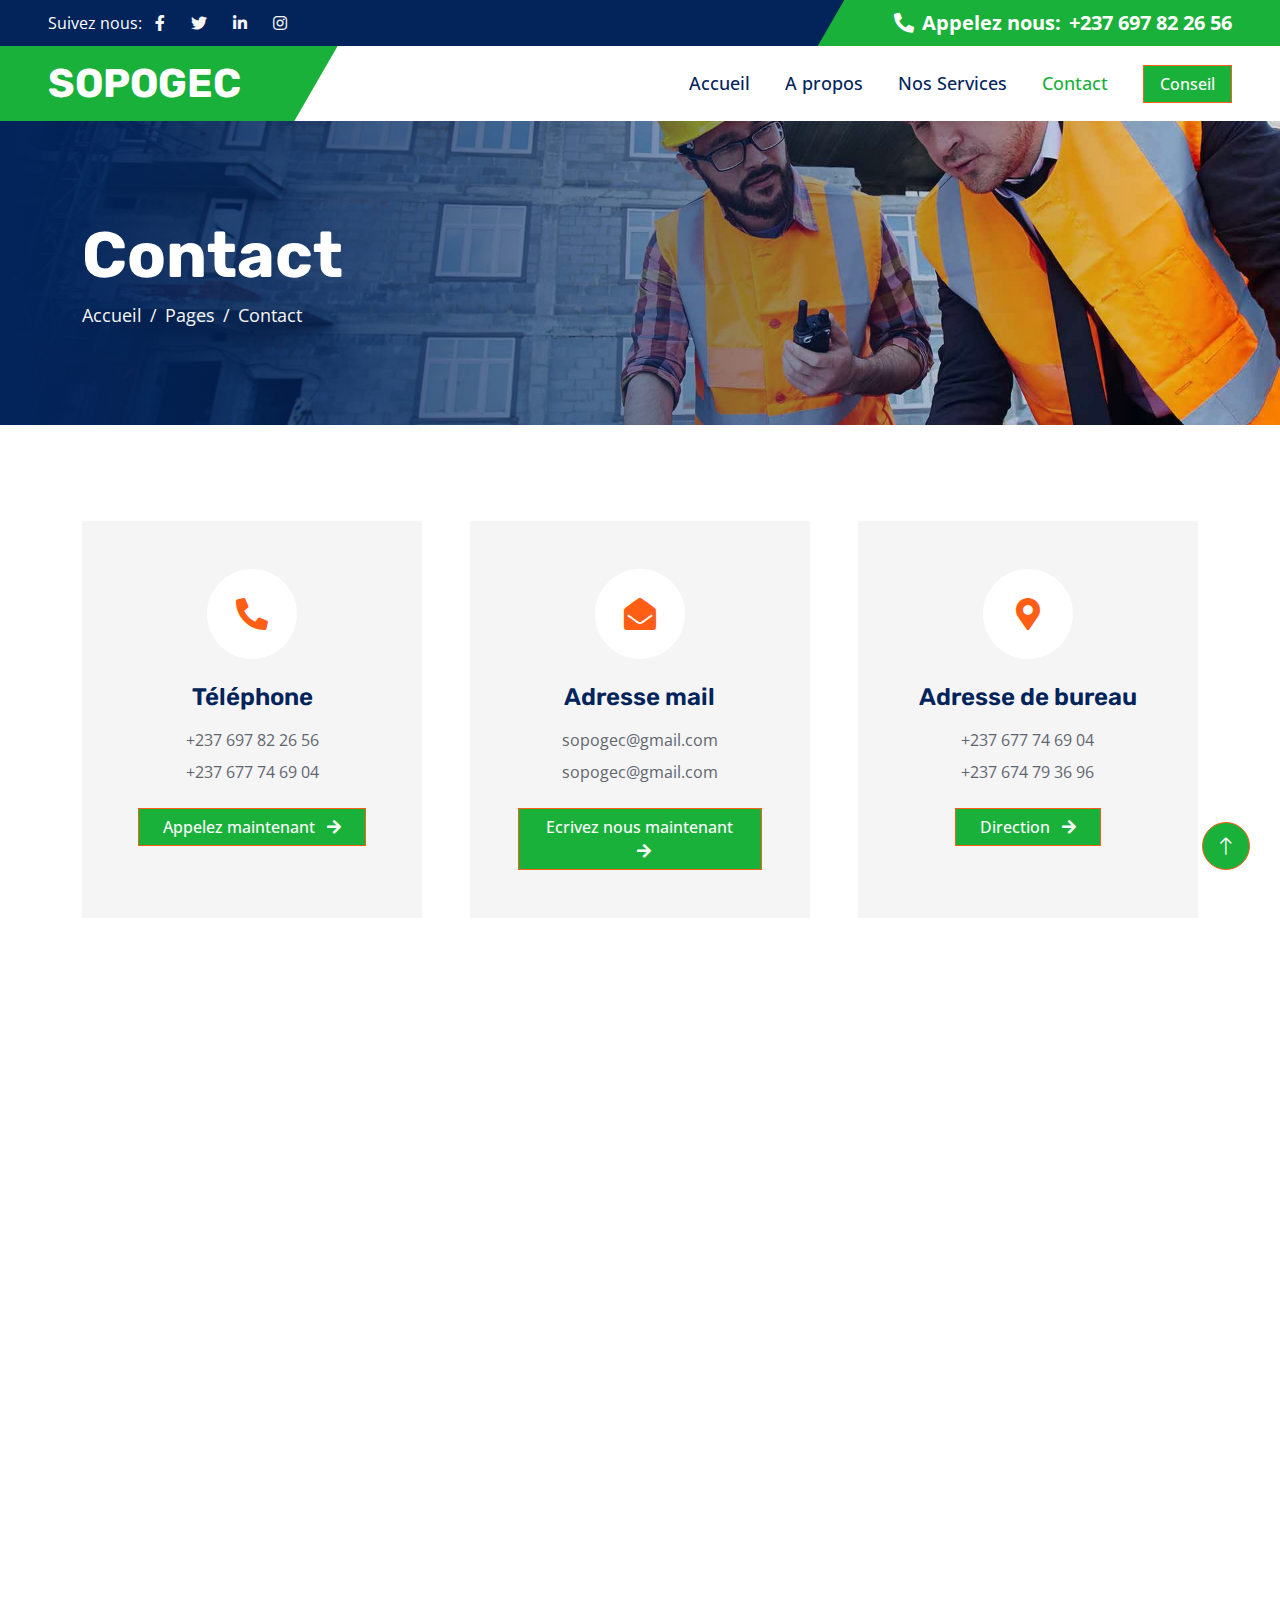
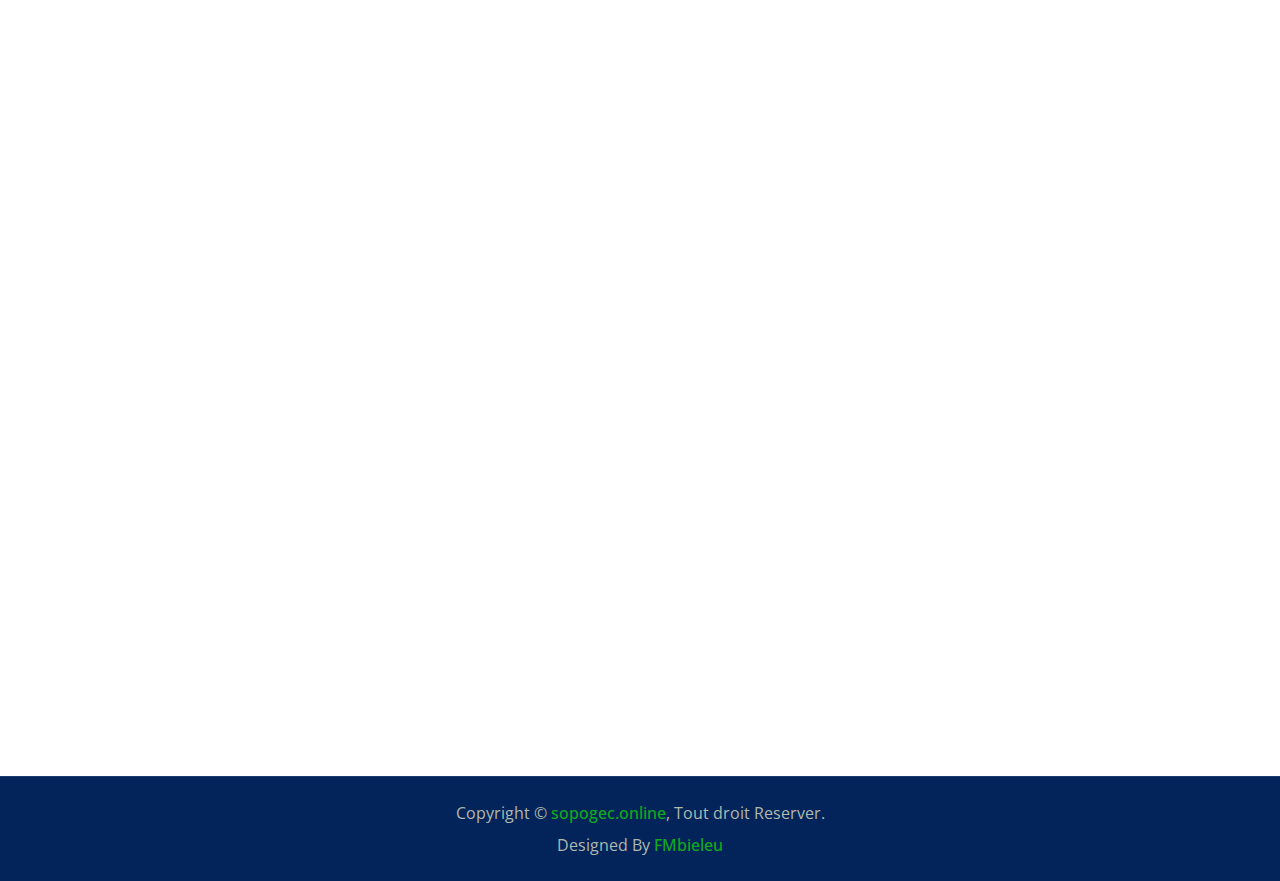
<file: contact.html>
<!DOCTYPE html>
<html lang="fr">

<head>
    <meta charset="utf-8">
    <title>SOPOGEC.Sarl - Batiments et station services</title>
    <meta content="width=device-width, initial-scale=1.0" name="viewport">
    <meta content="" name="keywords">
    <meta content="" name="description">

    <!-- Favicon -->
    <link href="img/favicon.ico" rel="icon">

    <!-- Google Web Fonts -->
    <link rel="preconnect" href="https://fonts.googleapis.com">
    <link rel="preconnect" href="https://fonts.gstatic.com" crossorigin>
    <link
        href="https://fonts.googleapis.com/css2?family=Open+Sans:wght@400;500;600&family=Rubik:wght@500;600;700&display=swap"
        rel="stylesheet">

    <!-- Icon Font Stylesheet -->
    <link href="https://cdnjs.cloudflare.com/ajax/libs/font-awesome/5.10.0/css/all.min.css" rel="stylesheet">
    <link href="https://cdn.jsdelivr.net/npm/bootstrap-icons@1.4.1/font/bootstrap-icons.css" rel="stylesheet">

    <!-- Libraries Stylesheet -->
    <link href="lib/animate/animate.min.css" rel="stylesheet">
    <link href="lib/owlcarousel/assets/owl.carousel.min.css" rel="stylesheet">

    <!-- Customized Bootstrap Stylesheet -->
    <link href="css/bootstrap.min.css" rel="stylesheet">

    <!-- Template Stylesheet -->
    <link href="css/style.css" rel="stylesheet">
</head>

<body>
    <!-- Spinner Start -->
    <div id="spinner"
        class="show bg-white position-fixed translate-middle w-100 vh-100 top-50 start-50 d-flex align-items-center justify-content-center">
        <div class="spinner-border text-primary" role="status" style="width: 3rem; height: 3rem;"></div>
    </div>
    <!-- Spinner End -->


    <!-- Topbar Start -->
    <div class="container-fluid bg-dark px-0">
        <div class="row g-0 d-none d-lg-flex">
            <div class="col-lg-6 ps-5 text-start">
                <div class="h-100 d-inline-flex align-items-center text-white">
                    <span>Suivez nous:</span>
                    <a class="btn btn-link text-light" href=""><i class="fab fa-facebook-f"></i></a>
                    <a class="btn btn-link text-light" href=""><i class="fab fa-twitter"></i></a>
                    <a class="btn btn-link text-light" href=""><i class="fab fa-linkedin-in"></i></a>
                    <a class="btn btn-link text-light" href=""><i class="fab fa-instagram"></i></a>
                </div>
            </div>
            <div class="col-lg-6 text-end">
                <div class="h-100 topbar-right d-inline-flex align-items-center text-white py-2 px-5">
                    <span class="fs-5 fw-bold me-2"><i class="fa fa-phone-alt me-2"></i>Appelez nous:</span>
                    <span class="fs-5 fw-bold">+237 697 82 26 56</span>
                </div>
            </div>
        </div>
    </div>
    <!-- Topbar End -->


    <!-- Navbar Start -->
    <nav class="navbar navbar-expand-lg bg-white navbar-light sticky-top py-0 pe-5">
        <a href="index.html" class="navbar-brand ps-5 me-0">
            <h1 class="text-white m-0">SOPOGEC</h1>
        </a>
        <button type="button" class="navbar-toggler me-0" data-bs-toggle="collapse" data-bs-target="#navbarCollapse">
            <span class="navbar-toggler-icon"></span>
        </button>
        <div class="collapse navbar-collapse" id="navbarCollapse">
            <div class="navbar-nav ms-auto p-4 p-lg-0">
                <a href="index.html" class="nav-item nav-link">Accueil</a>
                <a href="about.html" class="nav-item nav-link">A propos</a>
                <a href="service.html" class="nav-item nav-link">Nos Services</a>
                <!--<div class="nav-item dropdown">
                    <a href="#" class="nav-link dropdown-toggle" data-bs-toggle="dropdown">Pages</a>
                    <div class="dropdown-menu bg-light m-0">
                        <a href="project.html" class="dropdown-item">Projects</a>
                        <a href="feature.html" class="dropdown-item">Features</a>
                        <a href="team.html" class="dropdown-item">Our Team</a>
                        <a href="testimonial.html" class="dropdown-item">Testimonial</a>
                        <a href="404.html" class="dropdown-item">404 Page</a>
                    </div>
                </div>-->
                <a href="contact.html" class="nav-item nav-link active">Contact</a>
            </div>
            <a href="" class="btn btn-primary px-3 d-none d-lg-block">Conseil</a>
        </div>
    </nav>
    <!-- Navbar End -->


    <!-- Page Header Start -->
    <div class="container-fluid page-header py-5 mb-5 wow fadeIn" data-wow-delay="0.1s">
        <div class="container py-5">
            <h1 class="display-3 text-white animated slideInRight">Contact</h1>
            <nav aria-label="breadcrumb">
                <ol class="breadcrumb animated slideInRight mb-0">
                    <li class="breadcrumb-item"><a href="#">Accueil</a></li>
                    <li class="breadcrumb-item"><a href="#">Pages</a></li>
                    <li class="breadcrumb-item active" aria-current="page">Contact</li>
                </ol>
            </nav>
        </div>
    </div>
    <!-- Page Header End -->


    <!-- Contact Start -->
    <div class="container-xxl py-5">
        <div class="container">
            <div class="row g-5 justify-content-center mb-5">
                <div class="col-lg-4 col-md-6 wow fadeInUp" data-wow-delay="0.1s">
                    <div class="bg-light text-center h-100 p-5">
                        <div class="btn-square bg-white rounded-circle mx-auto mb-4" style="width: 90px; height: 90px;">
                            <i class="fa fa-phone-alt fa-2x text-primary"></i>
                        </div>
                        <h4 class="mb-3">Téléphone</h4>
                        <p class="mb-2">+237 697 82 26 56</p>
                        <p class="mb-4">+237 677 74 69 04</p>
                        <a class="btn btn-primary px-4" href="tel:+237697822656">Appelez maintenant <i
                                class="fa fa-arrow-right ms-2"></i></a>
                    </div>
                </div>
                <div class="col-lg-4 col-md-6 wow fadeInUp" data-wow-delay="0.3s">
                    <div class="bg-light text-center h-100 p-5">
                        <div class="btn-square bg-white rounded-circle mx-auto mb-4" style="width: 90px; height: 90px;">
                            <i class="fa fa-envelope-open fa-2x text-primary"></i>
                        </div>
                        <h4 class="mb-3">Adresse mail</h4>
                        <p class="mb-2">sopogec@gmail.com</p>
                        <p class="mb-4">sopogec@gmail.com</p>
                        <a class="btn btn-primary px-4" href="mailto:info@example.com">Ecrivez nous maintenant <i
                                class="fa fa-arrow-right ms-2"></i></a>
                    </div>
                </div>
                <div class="col-lg-4 col-md-6 wow fadeInUp" data-wow-delay="0.5s">
                    <div class="bg-light text-center h-100 p-5">
                        <div class="btn-square bg-white rounded-circle mx-auto mb-4" style="width: 90px; height: 90px;">
                            <i class="fa fa-map-marker-alt fa-2x text-primary"></i>
                        </div>
                        <h4 class="mb-3">Adresse de bureau</h4>
                        <p class="mb-2">+237 677 74 69 04</p>
                        <p class="mb-4">+237 674 79 36 96</p>
                        <a class="btn btn-primary px-4" href="https://goo.gl/maps/FsznshxgnULBGgkN9"
                            target="blank">Direction <i class="fa fa-arrow-right ms-2"></i></a>
                    </div>
                </div>
            </div>
            <div class="row mb-5">
                <div class="col-12 wow fadeInUp" data-wow-delay="0.1s">
                    <iframe class="w-100"
                        src="https://www.google.com/maps/embed?pb=!1m18!1m12!1m3!1d3001156.4288297426!2d-78.01371936852176!3d42.72876761954724!2m3!1f0!2f0!3f0!3m2!1i1024!2i768!4f13.1!3m3!1m2!1s0x4ccc4bf0f123a5a9%3A0xddcfc6c1de189567!2sNew%20York%2C%20USA!5e0!3m2!1sen!2sbd!4v1603794290143!5m2!1sen!2sbd"
                        frameborder="0" style="min-height: 450px; border:0;" allowfullscreen="" aria-hidden="false"
                        tabindex="0"></iframe>
                </div>
            </div>
            <div class="row g-5">
                <div class="col-lg-6 wow fadeInUp" data-wow-delay="0.1s">
                    <p class="fw-medium text-uppercase text-primary mb-2">Contactez Nous</p>
                    <h1 class="display-5 mb-4">Si avez n'importe quelle requete, sentez vous libre contactez nous</h1>
                    <!--<p class="mb-4">The contact form is currently inactive. Get a functional and working contact form
                        with Ajax & PHP in a few minutes. Just copy and paste the files, add a little code and you're
                        done. <a href="https://htmlcodex.com/contact-form">Download Now</a>.</p>-->
                    <div class="row g-4">
                        <div class="col-6">
                            <div class="d-flex">
                                <div class="flex-shrink-0 btn-square bg-primary rounded-circle">
                                    <i class="fa fa-phone-alt text-white"></i>
                                </div>
                                <div class="ms-3">
                                    <h6>Appelez nous</h6>
                                    <span>+237 697 82 26 56</span>
                                </div>
                            </div>
                        </div>
                        <div class="col-6">
                            <div class="d-flex">
                                <div class="flex-shrink-0 btn-square bg-primary rounded-circle">
                                    <i class="fa fa-envelope text-white"></i>
                                </div>
                                <div class="ms-3">
                                    <h6>Ecrivez nous</h6>
                                    <span>sopogec@gmail.com</span>
                                </div>
                            </div>
                        </div>
                    </div>
                </div>
                <div class="col-lg-6 wow fadeInUp" data-wow-delay="0.5s">
                    <form>
                        <div class="row g-3">
                            <div class="col-md-6">
                                <div class="form-floating">
                                    <input type="text" class="form-control" id="name" placeholder="Votre nom">
                                    <label for="name">Votre nom</label>
                                </div>
                            </div>
                            <div class="col-md-6">
                                <div class="form-floating">
                                    <input type="email" class="form-control" id="email" placeholder="Email">
                                    <label for="email">Email</label>
                                </div>
                            </div>
                            <div class="col-12">
                                <div class="form-floating">
                                    <input type="text" class="form-control" id="subject" placeholder="Sujet">
                                    <label for="subject">Sujet</label>
                                </div>
                            </div>
                            <div class="col-12">
                                <div class="form-floating">
                                    <textarea class="form-control" placeholder="Leave a message here" id="message"
                                        style="height: 150px"></textarea>
                                    <label for="message">Message</label>
                                </div>
                            </div>
                            <div class="col-12">
                                <button class="btn btn-primary py-3 px-5" type="submit">Envoyer</button>
                            </div>
                        </div>
                    </form>
                </div>
            </div>
        </div>
    </div>
    <!-- Contact End -->


    <!-- Footer Start -->
    <div class="container-fluid bg-dark footer mt-5 py-5 wow fadeIn" data-wow-delay="0.1s">
        <div class="container py-5">
            <div class="row g-5">
                <div class="col-lg-3 col-md-6">
                    <h5 class="text-white mb-4">Nos bureaux</h5>
                    <p class="mb-2"><i class="fa fa-map-marker-alt me-3"></i>Ndogpassi 3 derrière college POZAM, Douala, Cameroun</p>
                    <p class="mb-2"><i class="fa fa-phone-alt me-3"></i>+237 697 82 26 56</p>
                    <p class="mb-2"><i class="fa fa-envelope me-3"></i>sopogec@gmail.com</p>
                    <div class="d-flex pt-3">
                        <a class="btn btn-square btn-primary rounded-circle me-2" href=""><i
                                class="fab fa-twitter"></i></a>
                        <a class="btn btn-square btn-primary rounded-circle me-2" href=""><i
                                class="fab fa-facebook-f"></i></a>
                        <a class="btn btn-square btn-primary rounded-circle me-2" href=""><i
                                class="fab fa-youtube"></i></a>
                        <a class="btn btn-square btn-primary rounded-circle me-2" href=""><i
                                class="fab fa-linkedin-in"></i></a>
                    </div>
                </div>
                <div class="col-lg-3 col-md-6">
                    <h5 class="text-white mb-4">SOPOGEC</h5>
                    <a class="btn btn-link" href="">A propos</a>
                    <a class="btn btn-link" href="">Contact</a>
                    <a class="btn btn-link" href="">Nos Services</a>
                    <a class="btn btn-link" href="">Termes & Condition</a>
                    <a class="btn btn-link" href="">Support</a>
                </div>
                <div class="col-lg-3 col-md-6">
                    <h5 class="text-white mb-4">Horaires</h5>
                    <p class="mb-1">Lundi - vendredi</p>
                    <h6 class="text-light">09:00 H - 19:00 H</h6>
                    <p class="mb-1">Samedi</p>
                    <h6 class="text-light">09:00 H - 12:00 H</h6>
                    <p class="mb-1">Dimanche</p>
                    <h6 class="text-light">Fermé</h6>
                </div>
                <div class="col-lg-3 col-md-6">
                    <h5 class="text-white mb-4">Newsletter</h5>
                    <p>Soyez au courant de nos dernières actualités.</p>
                    <div class="position-relative w-100">
                        <input class="form-control bg-transparent w-100 py-3 ps-4 pe-5" type="email"
                            placeholder="email">
                        <button type="button"
                            class="btn btn-primary py-2 position-absolute top-0 end-0 mt-2 me-2">S'inscrire</button>
                    </div>
                </div>
            </div>
        </div>
    </div>
    <!-- Footer End -->


    <!-- Copyright Start -->
    <div class="container-fluid copyright bg-dark py-4">
        <div class="container text-center">
            <p class="mb-2">Copyright &copy; <a class="fw-semi-bold" href="#">sopogec.online</a>, Tout droit Reserver.
            </p>
            <!--/*** This template is free as long as you keep the footer author’s credit link/attribution link/backlink. If you'd like to use the template without the footer author’s credit link/attribution link/backlink, you can purchase the Credit Removal License from "https://htmlcodex.com/credit-removal". Thank you for your support. ***/-->
            <p class="mb-0">Designed By <a class="fw-semi-bold" href="https://htmlcodex.com">FMbieleu</a> <!--Distributed
                By: <a href="https://themewagon.com">ThemeWagon</a>--> </p>
        </div>
    </div>
    <!-- Copyright End -->


    <!-- Back to Top -->
    <a href="#" class="btn btn-lg btn-primary btn-lg-square rounded-circle back-to-top"><i
            class="bi bi-arrow-up"></i></a>


    <!-- JavaScript Libraries -->
    <script src="https://code.jquery.com/jquery-3.4.1.min.js"></script>
    <script src="https://cdn.jsdelivr.net/npm/bootstrap@5.0.0/dist/js/bootstrap.bundle.min.js"></script>
    <script src="lib/wow/wow.min.js"></script>
    <script src="lib/easing/easing.min.js"></script>
    <script src="lib/waypoints/waypoints.min.js"></script>
    <script src="lib/owlcarousel/owl.carousel.min.js"></script>
    <script src="lib/counterup/counterup.min.js"></script>

    <!-- Template Javascript -->
    <script src="js/main.js"></script>
</body>

</html>
</file>
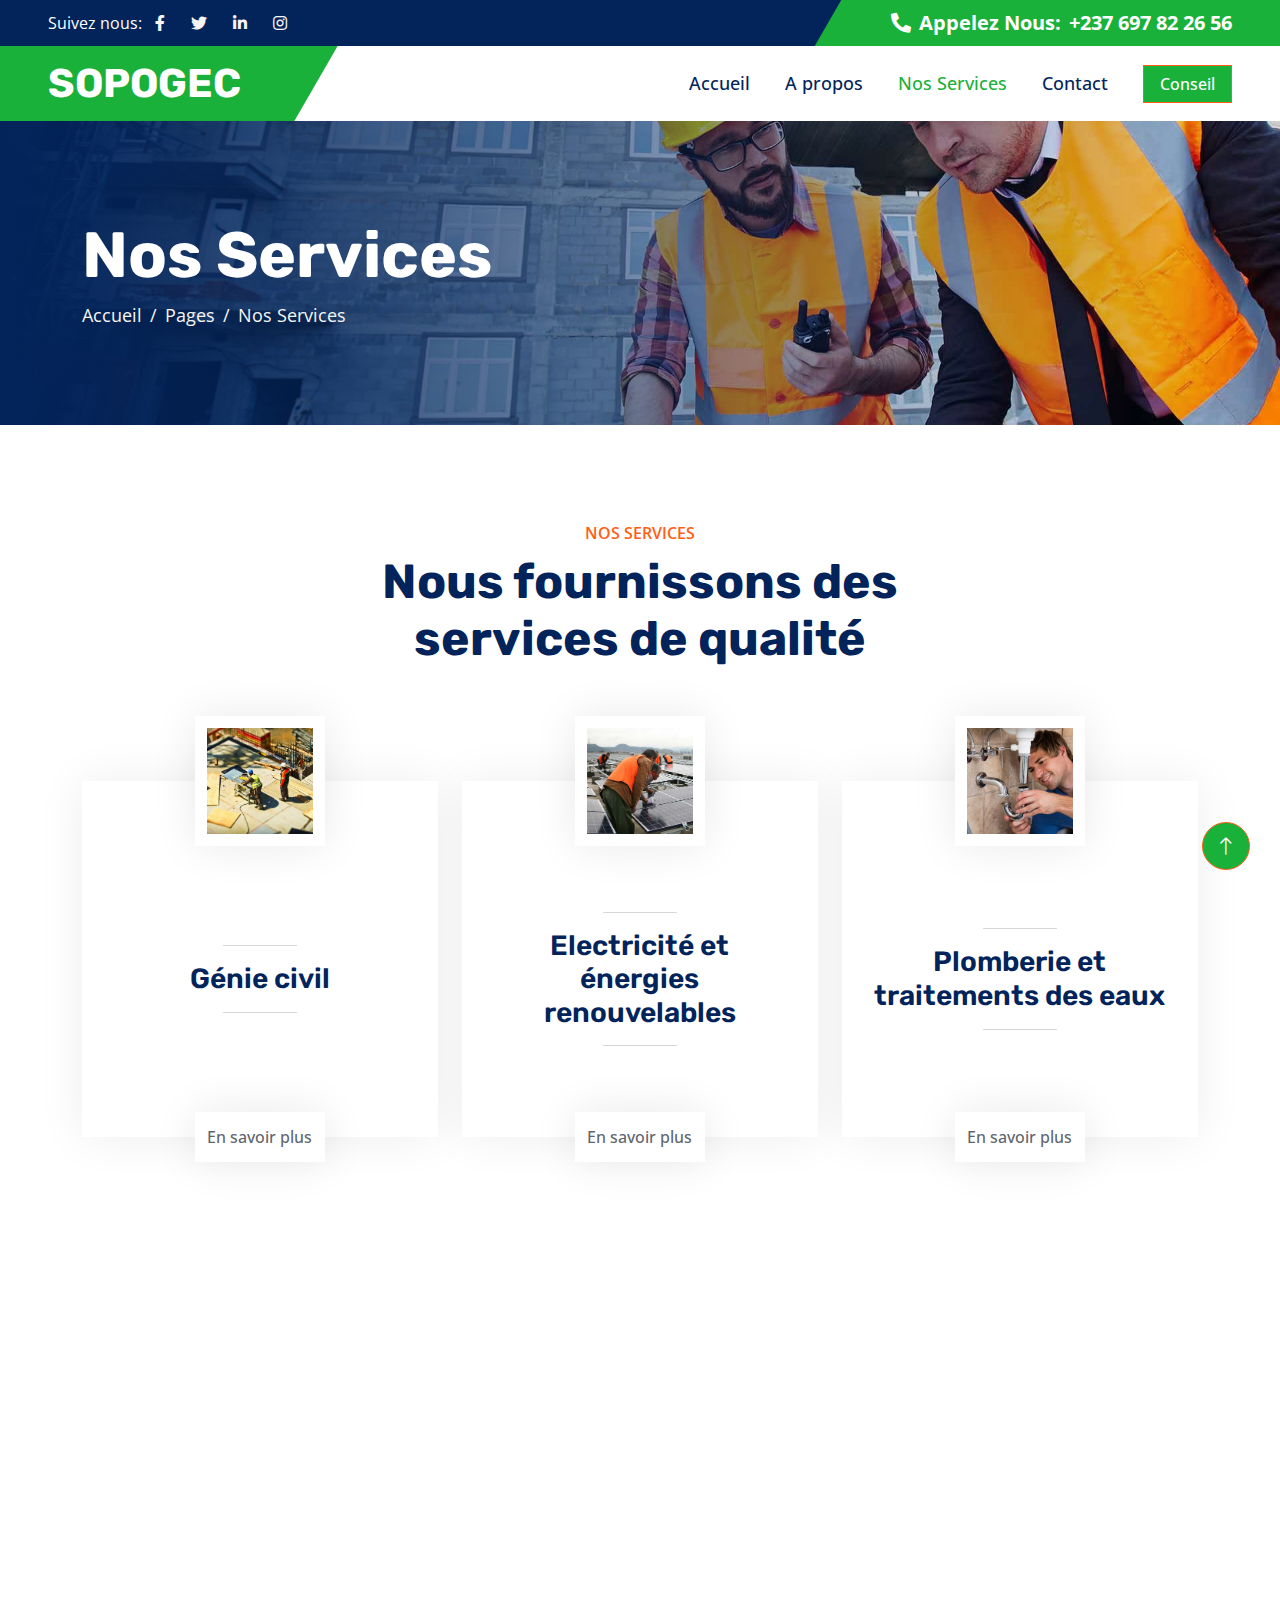
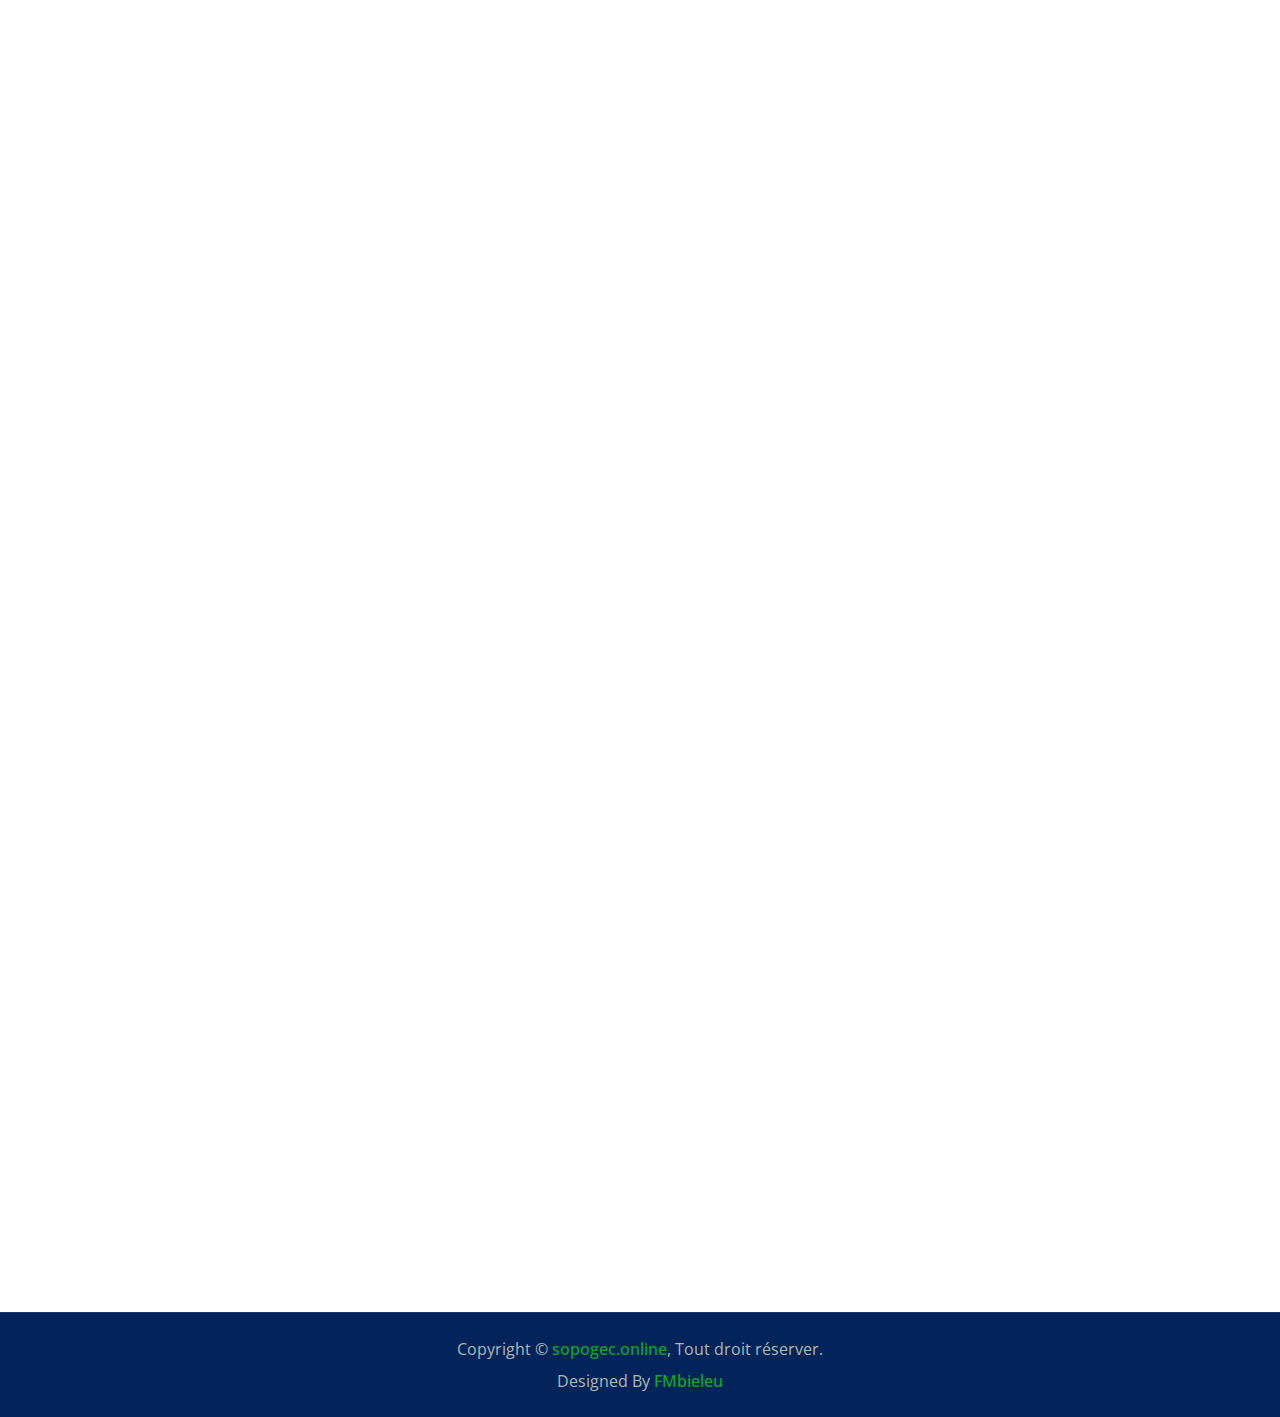
<file: service.html>
<!DOCTYPE html>
<html lang="en">

<head>
    <meta charset="utf-8">
    <title>SOPOGEC.Sarl - Batiments et station services</title>
    <meta content="width=device-width, initial-scale=1.0" name="viewport">
    <meta content="" name="keywords">
    <meta content="" name="description">

    <!-- Favicon -->
    <link href="img/favicon.ico" rel="icon">

    <!-- Google Web Fonts -->
    <link rel="preconnect" href="https://fonts.googleapis.com">
    <link rel="preconnect" href="https://fonts.gstatic.com" crossorigin>
    <link
        href="https://fonts.googleapis.com/css2?family=Open+Sans:wght@400;500;600&family=Rubik:wght@500;600;700&display=swap"
        rel="stylesheet">

    <!-- Icon Font Stylesheet -->
    <link href="https://cdnjs.cloudflare.com/ajax/libs/font-awesome/5.10.0/css/all.min.css" rel="stylesheet">
    <link href="https://cdn.jsdelivr.net/npm/bootstrap-icons@1.4.1/font/bootstrap-icons.css" rel="stylesheet">

    <!-- Libraries Stylesheet -->
    <link href="lib/animate/animate.min.css" rel="stylesheet">
    <link href="lib/owlcarousel/assets/owl.carousel.min.css" rel="stylesheet">

    <!-- Customized Bootstrap Stylesheet -->
    <link href="css/bootstrap.min.css" rel="stylesheet">

    <!-- Template Stylesheet -->
    <link href="css/style.css" rel="stylesheet">
</head>

<body>
    <!-- Spinner Start -->
    <div id="spinner"
        class="show bg-white position-fixed translate-middle w-100 vh-100 top-50 start-50 d-flex align-items-center justify-content-center">
        <div class="spinner-border text-primary" role="status" style="width: 3rem; height: 3rem;"></div>
    </div>
    <!-- Spinner End -->


    <!-- Topbar Start -->
    <div class="container-fluid bg-dark px-0">
        <div class="row g-0 d-none d-lg-flex">
            <div class="col-lg-6 ps-5 text-start">
                <div class="h-100 d-inline-flex align-items-center text-white">
                    <span>Suivez nous:</span>
                    <a class="btn btn-link text-light" href=""><i class="fab fa-facebook-f"></i></a>
                    <a class="btn btn-link text-light" href=""><i class="fab fa-twitter"></i></a>
                    <a class="btn btn-link text-light" href=""><i class="fab fa-linkedin-in"></i></a>
                    <a class="btn btn-link text-light" href=""><i class="fab fa-instagram"></i></a>
                </div>
            </div>
            <div class="col-lg-6 text-end">
                <div class="h-100 topbar-right d-inline-flex align-items-center text-white py-2 px-5">
                    <span class="fs-5 fw-bold me-2"><i class="fa fa-phone-alt me-2"></i>Appelez Nous:</span>
                    <span class="fs-5 fw-bold">+237 697 82 26 56</span>
                </div>
            </div>
        </div>
    </div>
    <!-- Topbar End -->


    <!-- Navbar Start -->
    <nav class="navbar navbar-expand-lg bg-white navbar-light sticky-top py-0 pe-5">
        <a href="index.html" class="navbar-brand ps-5 me-0">
            <h1 class="text-white m-0">SOPOGEC</h1>
        </a>
        <button type="button" class="navbar-toggler me-0" data-bs-toggle="collapse" data-bs-target="#navbarCollapse">
            <span class="navbar-toggler-icon"></span>
        </button>
        <div class="collapse navbar-collapse" id="navbarCollapse">
            <div class="navbar-nav ms-auto p-4 p-lg-0">
                <a href="index.html" class="nav-item nav-link">Accueil</a>
                <a href="about.html" class="nav-item nav-link">A propos</a>
                <a href="service.html" class="nav-item nav-link active">Nos Services</a>
                <!--<div class="nav-item dropdown">
                    <a href="#" class="nav-link dropdown-toggle" data-bs-toggle="dropdown">Pages</a>
                    <div class="dropdown-menu bg-light m-0">
                        <a href="project.html" class="dropdown-item">Projets</a>
                        <a href="feature.html" class="dropdown-item">Features</a>
                        <a href="team.html" class="dropdown-item">Our Team</a>
                        <a href="testimonial.html" class="dropdown-item">Testimonial</a>
                        <a href="404.html" class="dropdown-item">404 Page</a>
                    </div>
                </div>-->
                <a href="contact.html" class="nav-item nav-link">Contact</a>
            </div>
            <a href="" class="btn btn-primary px-3 d-none d-lg-block">Conseil</a>
        </div>
    </nav>
    <!-- Navbar End -->


    <!-- Page Header Start -->
    <div class="container-fluid page-header py-5 mb-5 wow fadeIn" data-wow-delay="0.1s">
        <div class="container py-5">
            <h1 class="display-3 text-white animated slideInRight">Nos Services</h1>
            <nav aria-label="breadcrumb">
                <ol class="breadcrumb animated slideInRight mb-0">
                    <li class="breadcrumb-item"><a href="#">Accueil</a></li>
                    <li class="breadcrumb-item"><a href="#">Pages</a></li>
                    <li class="breadcrumb-item active" aria-current="page">Nos Services</li>
                </ol>
            </nav>
        </div>
    </div>
    <!-- Page Header End -->


    <!-- Service Start -->
    <div class="container-xxl py-5">
        <div class="container">
            <div class="text-center mx-auto pb-4 wow fadeInUp" data-wow-delay="0.1s" style="max-width: 600px;">
                <p class="fw-medium text-uppercase text-primary mb-2">Nos Services</p>
                <h1 class="display-5 mb-4">Nous fournissons des services de qualité</h1>
            </div>
            <div class="row gy-5 gx-4">
                <div class="col-md-6 col-lg-4 wow fadeInUp" data-wow-delay="0.1s">
                    <div class="service-item">
                        <img class="img-fluid" src="img/service-1.jpg" alt="">
                        <div class="service-img">
                            <img class="img-fluid" src="img/service-1.jpg" alt="">
                        </div>
                        <div class="service-detail">
                            <div class="service-title">
                                <hr class="w-25">
                                <h3 class="mb-0">Génie civil</h3>
                                <hr class="w-25">
                            </div>
                            <div class="service-text">
                                <p class="text-white mb-0">La collaboration entre nos architectes et ingénieurs est 
                                    spécialisée dans le domaine de la construction commerciale, y compris le succès 
                                    du début à la fin avec la bonne approche de la planification, des spécifications, 
                                    de la planification, du choix de la bonne équipe, de la gestion des sous-traitants, de la liaison avec 
                                    toutes les parties prenantes du projet, résoudre les problèmes à 
                                    mesure qu’ils apparaissent … en d'autres termes: gestion de projet.
                                </p>
                            </div>
                        </div>
                        <a class="btn btn-light" href="">En savoir plus</a>
                    </div>
                </div>
                <div class="col-md-6 col-lg-4 wow fadeInUp" data-wow-delay="0.3s">
                    <div class="service-item">
                        <img class="img-fluid" src="img/service-2.jpg" alt="">
                        <div class="service-img">
                            <img class="img-fluid" src="img/service-2.jpg" alt="">
                        </div>
                        <div class="service-detail">
                            <div class="service-title">
                                <hr class="w-25">
                                <h3 class="mb-0">Electricité et énergies renouvelables</h3>
                                <hr class="w-25">
                            </div>
                            <div class="service-text">
                                <p class="text-white mb-0">SOPOGEC fournis à ses clients des électriciens résidentiels et commerciaux 
                                    pour répondre à une large gamme de besoins. Notre équipe d’électriciens qualifiée couvre une vaste 
                                    gamme de services couvrant l’électricité générales, l’alimentation, l’éclairage, des réparations et 
                                    des travaux de plus grandes portées telles que le réaménagement de bâtiments,et rénovations.
                                </p>
                            </div>
                        </div>
                        <a class="btn btn-light" href="">En savoir plus</a>
                    </div>
                </div>
                <div class="col-md-6 col-lg-4 wow fadeInUp" data-wow-delay="0.5s">
                    <div class="service-item">
                        <img class="img-fluid" src="img/service-3.jpg" alt="">
                        <div class="service-img">
                            <img class="img-fluid" src="img/service-3.jpg" alt="">
                        </div>
                        <div class="service-detail">
                            <div class="service-title">
                                <hr class="w-25">
                                <h3 class="mb-0">Plomberie et traitements des eaux</h3>
                                <hr class="w-25">
                            </div>
                            <div class="service-text">
                                <p class="text-white mb-0">Nous mettons l’accent sur un service personnalisé avec 
                                    un engagement envers le détail et la qualité, produisant des résultats impressionnants 
                                    et durables de manière professionnelle et rentable. Nous comprenons la qualité et le 
                                    service que nos clients attendent et travaillons dur pour atteindre cette idéal.
                                </p>
                            </div>
                        </div>
                        <a class="btn btn-light" href="">En savoir plus</a>
                    </div>
                </div>
                <div class="col-md-6 col-lg-4 wow fadeInUp" data-wow-delay="0.1s">
                    <div class="service-item">
                        <img class="img-fluid" src="img/metallique.jpg" alt="">
                        <div class="service-img">
                            <img class="img-fluid" src="img/metallique.jpg" alt="">
                        </div>
                        <div class="service-detail">
                            <div class="service-title">
                                <hr class="w-25">
                                <h3 class="mb-0">Structures métalliques</h3>
                                <hr class="w-25">
                            </div>
                            <div class="service-text">
                                <p class="text-white mb-0">Cette immense force présente un grand avantage pour les bâtiments. 
                                    L’autre caractéristique importante de la construction métallique est sa flexibilité. 
                                    Elle résiste aux forces dynamiques (changeantes) telles que les forces du vent ou du tremblement de terre. 
                                    Le troisième avantage est d'obtenir des bâtiments 
                                    industriels en raison de sa capacité à créer de grands espaces à faible coût.
                                </p>
                            </div>
                        </div>
                        <a class="btn btn-light" href="">En savoir plus</a>
                    </div>
                </div>
                <div class="col-md-6 col-lg-4 wow fadeInUp" data-wow-delay="0.3s">
                    <div class="service-item">
                        <img class="img-fluid" src="img/project-1.jpg" alt="">
                        <div class="service-img">
                            <img class="img-fluid" src="img/project-1.jpg" alt="">
                        </div>
                        <div class="service-detail">
                            <div class="service-title">
                                <hr class="w-25">
                                <h3 class="mb-0">Terrassement</h3>
                                <hr class="w-25">
                            </div>
                            <div class="service-text">
                                <p class="text-white mb-0">Quel que soit le projet que vous avez, même s’il s’agisse d’un projet d’entrepot 
                                    industriel, nous avons la solution qui peut répondre à vos besoins particuliers et nous nous adaptons au lieu de votre activité. 
                                    Nous vous proposons la solution de construction la plus appropriée pour votre site et votre budget.
                                </p>
                            </div>
                        </div>
                        <a class="btn btn-light" href="">En savoir plus</a>
                    </div>
                </div>
                <div class="col-md-6 col-lg-4 wow fadeInUp" data-wow-delay="0.5s">
                    <div class="service-item">
                        <img class="img-fluid" src="img/project-6.jpg" alt="">
                        <div class="service-img">
                            <img class="img-fluid" src="img/project-6.jpg" alt="">
                        </div>
                        <div class="service-detail">
                            <div class="service-title">
                                <hr class="w-25">
                                <h3 class="mb-0">Menuiserie et charpante</h3>
                                <hr class="w-25">
                            </div>
                            <div class="service-text">
                                <p class="text-white mb-0">Nous sommes passionnés de répondre à vos exigences particulières, et 
                                    de construire en qualité et de soins pour le plus haut niveau de résultat et de satisfactions de notre client. 
                                    Nous nous engageons à créer et à maintenir des relations durables avec nos clients. Tout au 
                                    long de votre projet commercial ou industriel, nous assurons le plus haut niveau de 
                                    communication et de contrôle de qualité, tout en réalisant notre travail avec intégrité.
                                </p>
                            </div>
                        </div>
                        <a class="btn btn-light" href="">En savoir plus</a>
                    </div>
                </div>
            </div>
        </div>
    </div>
    <!-- Service End -->


    <!-- Testimonial Start -->
    <div class="container-xxl py-5">
        <div class="container">
            <div class="text-center mx-auto wow fadeInUp" data-wow-delay="0.1s" style="max-width: 600px;">
                <p class="fw-medium text-uppercase text-primary mb-2">Nos clients</p>
                <h1 class="display-5 mb-5">Ils nous ont fait confiance!</h1>
            </div>
            <div class="owl-carousel testimonial-carousel wow fadeInUp" data-wow-delay="0.1s">
                <div class="testimonial-item text-center">
                    <div class="testimonial-img position-relative">
                        <img class="img-fluid rounded-circle mx-auto mb-5" src="img/blessing.jpg">
                        <div class="btn-square bg-primary rounded-circle">
                            <i class="fa fa-quote-left text-white"></i>
                        </div>
                    </div>
                    <div class="testimonial-text text-center rounded p-4">
                        <p>Réalisation de plus de 41 stations services de la Société à travers le Cameroun.    
                        </p>
                        <h5 class="mb-1">BLESSING Petroleum S.A</h5>
                        <span class="fst-italic">Société pétrolière</span>
                    </div>
                </div>
                <div class="testimonial-item text-center">
                    <div class="testimonial-img position-relative">
                        <img class="img-fluid rounded-circle mx-auto mb-5" src="img/total.png">
                        <div class="btn-square bg-primary rounded-circle">
                            <i class="fa fa-quote-left text-white"></i>
                        </div>
                    </div>
                    <div class="testimonial-text text-center rounded p-4">
                        <p>Réalisation de 2 stations TOTAL au Cameroun</p>
                        <h5 class="mb-1">TOTAL ENERGIES</h5>
                        <span class="fst-italic">Société pétrolière</span>
                    </div>
                </div>
                <div class="testimonial-item text-center">
                    <div class="testimonial-img position-relative">
                        <img class="img-fluid rounded-circle mx-auto mb-5" src="img/bocom.jpg">
                        <div class="btn-square bg-primary rounded-circle">
                            <i class="fa fa-quote-left text-white"></i>
                        </div>
                    </div>
                    <div class="testimonial-text text-center rounded p-4">
                        <p>Réalisation des 16 premières stations services de BOCOM au Cameroun.</p>
                        <h5 class="mb-1">Groupe BOCOM</h5>
                        <span class="fst-italic">Société pétrlière et minière</span>
                    </div>
                </div>
            </div>
        </div>
    </div>
    <!-- Testimonial End -->


    <!-- Footer Start -->
    <div class="container-fluid bg-dark footer mt-5 py-5 wow fadeIn" data-wow-delay="0.1s">
        <div class="container py-5">
            <div class="row g-5">
                <div class="col-lg-3 col-md-6">
                    <h5 class="text-white mb-4">Nos bureaux</h5>
                    <p class="mb-2"><i class="fa fa-map-marker-alt me-3"></i>Ndogpassi 3 derrière college POZAM, Douala, Cameroun</p>
                    <p class="mb-2"><i class="fa fa-phone-alt me-3"></i>+237 697 82 26 56</p>
                    <p class="mb-2"><i class="fa fa-envelope me-3"></i>sopogec@gmail.com</p>
                    <div class="d-flex pt-3">
                        <a class="btn btn-square btn-primary rounded-circle me-2" href=""><i
                                class="fab fa-twitter"></i></a>
                        <a class="btn btn-square btn-primary rounded-circle me-2" href=""><i
                                class="fab fa-facebook-f"></i></a>
                        <a class="btn btn-square btn-primary rounded-circle me-2" href=""><i
                                class="fab fa-youtube"></i></a>
                        <a class="btn btn-square btn-primary rounded-circle me-2" href=""><i
                                class="fab fa-linkedin-in"></i></a>
                    </div>
                </div>
                <div class="col-lg-3 col-md-6">
                    <h5 class="text-white mb-4">SOPOGEC</h5>
                    <a class="btn btn-link" href="">A propos</a>
                    <a class="btn btn-link" href="">Contact</a>
                    <a class="btn btn-link" href="">Nos Services</a>
                    <a class="btn btn-link" href="">Termes & Condition</a>
                    <a class="btn btn-link" href="">Support</a>
                </div>
                <div class="col-lg-3 col-md-6">
                    <h5 class="text-white mb-4">Horaires</h5>
                    <p class="mb-1">Lundi - Vendredi</p>
                    <h6 class="text-light">09:00 H - 19:00 H</h6>
                    <p class="mb-1">Samedi</p>
                    <h6 class="text-light">09:00 H - 12:00 H</h6>
                    <p class="mb-1">Dimanche</p>
                    <h6 class="text-light">Fermé</h6>
                </div>
                <div class="col-lg-3 col-md-6">
                    <h5 class="text-white mb-4">Newsletter</h5>
                    <p>Soyez au courant de nos dernières actualités.</p>
                    <div class="position-relative w-100">
                        <input class="form-control bg-transparent w-100 py-3 ps-4 pe-5" type="text"
                            placeholder="Your email">
                        <button type="button"
                            class="btn btn-primary py-2 position-absolute top-0 end-0 mt-2 me-2">S'inscrire</button>
                    </div>
                </div>
            </div>
        </div>
    </div>
    <!-- Footer End -->


    <!-- Copyright Start -->
    <div class="container-fluid copyright bg-dark py-4">
        <div class="container text-center">
            <p class="mb-2">Copyright &copy; <a class="fw-semi-bold" href="#">sopogec.online</a>, Tout droit réserver.
            </p>
            <!--/*** This template is free as long as you keep the footer author’s credit link/attribution link/backlink. If you'd like to use the template without the footer author’s credit link/attribution link/backlink, you can purchase the Credit Removal License from "https://htmlcodex.com/credit-removal". Thank you for your support. ***/-->
            <p class="mb-0">Designed By <a class="fw-semi-bold" href="https://htmlcodex.com">FMbieleu</a> <!--Distributed
                By: <a href="https://themewagon.com">ThemeWagon</a>--> </p>
        </div>
    </div>
    <!-- Copyright End -->


    <!-- Back to Top -->
    <a href="#" class="btn btn-lg btn-primary btn-lg-square rounded-circle back-to-top"><i
            class="bi bi-arrow-up"></i></a>


    <!-- JavaScript Libraries -->
    <script src="https://code.jquery.com/jquery-3.4.1.min.js"></script>
    <script src="https://cdn.jsdelivr.net/npm/bootstrap@5.0.0/dist/js/bootstrap.bundle.min.js"></script>
    <script src="lib/wow/wow.min.js"></script>
    <script src="lib/easing/easing.min.js"></script>
    <script src="lib/waypoints/waypoints.min.js"></script>
    <script src="lib/owlcarousel/owl.carousel.min.js"></script>
    <script src="lib/counterup/counterup.min.js"></script>

    <!-- Template Javascript -->
    <script src="js/main.js"></script>
</body>

</html>
</file>
<file: css/style.css>
/********** Template CSS **********/
:root {
    --primary: #1ab13a;
    --secondary: #5F656F;
    --light: #F5F5F5;
    --dark: #02245B;
}

.back-to-top {
    position: fixed;
    display: none;
    right: 30px;
    bottom: 30px;
    z-index: 99;
}

h1,
h2,
.h1,
.h2,
.fw-bold {
    font-weight: 700 !important;
}

h3,
h4,
.h3,
.h4,
.fw-medium {
    font-weight: 600 !important;
}

h5,
h6,
.h5,
.h6,
.fw-semi-bold {
    font-weight: 500 !important;
}


/*** Spinner ***/
#spinner {
    opacity: 0;
    visibility: hidden;
    transition: opacity .5s ease-out, visibility 0s linear .5s;
    z-index: 99999;
}

#spinner.show {
    transition: opacity .5s ease-out, visibility 0s linear 0s;
    visibility: visible;
    opacity: 1;
}


/*** Button ***/
.btn {
    transition: .5s;
    font-weight: 500;
}

.btn-primary,
.btn-outline-primary:hover {
    color: #FFFFFF;
}

.btn-square {
    width: 38px;
    height: 38px;
}

.btn-sm-square {
    width: 32px;
    height: 32px;
}

.btn-lg-square {
    width: 48px;
    height: 48px;
}

.btn-square,
.btn-sm-square,
.btn-lg-square {
    padding: 0;
    display: flex;
    align-items: center;
    justify-content: center;
    font-weight: normal;
}


.topbar-right {
    position: relative;
    background: var(--primary);
}

.topbar-right::before {
    position: absolute;
    content: "";
    width: 30px;
    height: 100%;
    top: 0;
    left: -15px;
    transform: skewX(-30deg);
    background-color: var(--primary);
}


/*** Navbar ***/
.navbar.sticky-top {
    top: -100px;
    transition: .5s;
}

.navbar .navbar-brand {
    position: relative;
    padding-right: 50px;
    height: 75px;
    display: flex;
    align-items: center;
    background: var(--primary);
}

.navbar .navbar-brand::after {
    position: absolute;
    content: "";
    width: 50px;
    height: 100%;
    top: 0;
    right: -25px;
    transform: skewX(-30deg);
    background-color: var(--primary);
}

.navbar .navbar-nav .nav-link {
    margin-right: 35px;
    padding: 20px 0;
    color: var(--dark);
    font-size: 18px;
    font-weight: 500;
    outline: none;
}

.navbar .navbar-nav .nav-link:hover,
.navbar .navbar-nav .nav-link.active {
    color: var(--primary);
}

.navbar .dropdown-toggle::after {
    border: none;
    content: "\f107";
    font-family: "Font Awesome 5 Free";
    font-weight: 900;
    vertical-align: middle;
    margin-left: 8px;
}

@media (max-width: 991.98px) {
    .navbar .navbar-nav .nav-link  {
        margin-right: 0;
        padding: 10px 0;
    }

    .navbar .navbar-nav {
        border-top: 1px solid #EEEEEE;
    }
}

@media (min-width: 992px) {
    .navbar .nav-item .dropdown-menu {
        display: block;
        border: none;
        margin-top: 0;
        top: 150%;
        opacity: 0;
        visibility: hidden;
        transition: .5s;
    }

    .navbar .nav-item:hover .dropdown-menu {
        top: 100%;
        visibility: visible;
        transition: .5s;
        opacity: 1;
    }
}


/*** Header ***/
.carousel-caption {
    top: 0;
    left: 0;
    right: 0;
    bottom: 0;
    display: flex;
    align-items: center;
    background: linear-gradient(to right, rgba(2, 36, 91, 1) 0%, rgba(2, 36, 91, 0) 100%);
    z-index: 1;
}

.carousel-control-prev,
.carousel-control-next {
    width: 15%;
}

.carousel-control-prev-icon,
.carousel-control-next-icon {
    width: 3.5rem;
    height: 3.5rem;
    background-color: var(--primary);
    border: 15px solid var(--primary);
    border-radius: 3.5rem;
}

@media (max-width: 768px) {
    #header-carousel .carousel-item {
        position: relative;
        min-height: 450px;
    }
    
    #header-carousel .carousel-item img {
        position: absolute;
        width: 100%;
        height: 100%;
        object-fit: cover;
    }
}

.page-header {
    background: linear-gradient(to right, rgba(2, 36, 91, 1) 0%, rgba(2, 36, 91, 0) 100%), url(../img/carousel-2.jpg) center center no-repeat;
    background-size: cover;
}

.page-header .breadcrumb-item+.breadcrumb-item::before {
    color: var(--light);
}

.page-header .breadcrumb-item,
.page-header .breadcrumb-item a {
    font-size: 18px;
    color: var(--light);
}


/*** Facts ***/
.facts {
    position: relative;
    margin: 6rem 0;
    background: var(--dark);
}

.facts .border {
    border-color: rgba(255, 255, 255, .1) !important;
}


/*** Features ***/
.btn-play {
    position: absolute;
    top: 50%;
    right: -30px;
    transform: translateY(-50%);
    display: block;
    box-sizing: content-box;
    width: 16px;
    height: 26px;
    border-radius: 100%;
    border: none;
    outline: none !important;
    padding: 18px 20px 20px 28px;
    background: var(--primary);
}

@media (max-width: 992px) {
    .btn-play {
        left: 50%;
        right: auto;
        transform: translate(-50%, -50%);
    }
}

.btn-play:before {
    content: "";
    position: absolute;
    z-index: 0;
    left: 50%;
    top: 50%;
    transform: translateX(-50%) translateY(-50%);
    display: block;
    width: 60px;
    height: 60px;
    background: var(--primary);
    border-radius: 100%;
    animation: pulse-border 1500ms ease-out infinite;
}

.btn-play:after {
    content: "";
    position: absolute;
    z-index: 1;
    left: 50%;
    top: 50%;
    transform: translateX(-50%) translateY(-50%);
    display: block;
    width: 60px;
    height: 60px;
    background: var(--primary);
    border-radius: 100%;
    transition: all 200ms;
}

.btn-play span {
    display: block;
    position: relative;
    z-index: 3;
    width: 0;
    height: 0;
    left: -1px;
    border-left: 16px solid #FFFFFF;
    border-top: 11px solid transparent;
    border-bottom: 11px solid transparent;
}

@keyframes pulse-border {
    0% {
        transform: translateX(-50%) translateY(-50%) translateZ(0) scale(1);
        opacity: 1;
    }

    100% {
        transform: translateX(-50%) translateY(-50%) translateZ(0) scale(2);
        opacity: 0;
    }
}

.modal-video .modal-dialog {
    position: relative;
    max-width: 800px;
    margin: 60px auto 0 auto;
}

.modal-video .modal-body {
    position: relative;
    padding: 0px;
}

.modal-video .close {
    position: absolute;
    width: 30px;
    height: 30px;
    right: 0px;
    top: -30px;
    z-index: 999;
    font-size: 30px;
    font-weight: normal;
    color: #FFFFFF;
    background: #000000;
    opacity: 1;
}


/*** Service ***/
.service-item {
    position: relative;
    margin: 65px 0 25px 0;
    box-shadow: 0 0 45px rgba(0, 0, 0, .07);
}

.service-item .service-img {
    position: absolute;
    padding: 12px;
    width: 130px;
    height: 130px;
    top: -65px;
    left: 50%;
    transform: translateX(-50%);
    background: #FFFFFF;
    box-shadow: 0 0 45px rgba(0, 0, 0, .09);
    z-index: 2;
}

.service-item .service-detail {
    position: absolute;
    width: 100%;
    height: 100%;
    top: 0;
    left: 0;
    overflow: hidden;
    z-index: 1;
}

.service-item .service-title {
    position: absolute;
    padding: 65px 30px 25px 30px;
    width: 100%;
    height: 100%;
    top: 0;
    left: 0;
    display: flex;
    flex-direction: column;
    align-items: center;
    justify-content: center;
    text-align: center;
    background: #FFFFFF;
    transition: .5s;
}

.service-item:hover .service-title {
    top: -100%;
}

.service-item .service-text {
    position: absolute;
    overflow: hidden;
    padding: 65px 30px 25px 30px;
    width: 100%;
    height: 100%;
    top: 100%;
    left: 0;
    display: flex;
    align-items: center;
    text-align: center;
    background: rgba(2, 36, 91, .7);
    transition: .5s;
}

.service-item:hover .service-text {
    top: 0;
}

.service-item .service-text::before {
    position: absolute;
    content: "";
    width: 100%;
    height: 100px;
    top: -100%;
    left: 0;
    transform: skewY(-12deg);
    background: #FFFFFF;
    transition: .5s;
}

.service-item:hover .service-text::before {
    top: -55px;
}

.service-item .btn {
    position: absolute;
    width: 130px;
    height: 50px;
    left: 50%;
    bottom: -25px;
    transform: translateX(-50%);
    display: flex;
    align-items: center;
    justify-content: center;
    color: var(--secondary);
    background: #FFFFFF;
    border: none;
    box-shadow: 0 0 45px rgba(0, 0, 0, .09);
    z-index: 2;
}

.service-item .btn:hover {
    color: #FFFFFF;
    background: var(--primary);
}


/*** Project ***/
.project-carousel {
    position: relative;
    background: var(--dark);
}

.project-item {
    position: relative;
    display: block;
}

.project-item img {
    transition: .5s;
}

.project-item:hover img,
.project-carousel .owl-item.center img {
    margin-top: -60px;
}

.project-item .project-title {
    position: absolute;
    padding: 0 15px;
    width: 100%;
    height: 80px;
    bottom: -110px;
    left: 0;
    display: flex;
    align-items: center;
    justify-content: center;
    text-align: center;
    background: var(--dark);
    transition: .5s;
}

.project-item:hover .project-title,
.project-carousel .owl-item.center .project-title  {
    bottom: -60px;
}

.project-item .project-title::before {
    position: absolute;
    content: "";
    width: 100%;
    height: 30px;
    top: -15px;
    left: 0;
    transform: skewY(-5deg);
    background: var(--dark);
    transition: .5s;
}

.project-carousel .owl-nav {
    position: absolute;
    width: 100%;
    height: 45px;
    top: 50%;
    left: 0;
    transform: translateY(-50%);
    display: flex;
    justify-content: space-between;
    transition: .5s;
    opacity: 0;
    z-index: 1;
}

.project-carousel:hover .owl-nav {
    opacity: 1;
}

.project-carousel .owl-nav .owl-prev,
.project-carousel .owl-nav .owl-next {
    margin: 0 30px;
    width: 45px;
    height: 45px;
    display: flex;
    align-items: center;
    justify-content: center;
    color: #FFFFFF;
    background: var(--primary);
    border-radius: 45px;
    font-size: 22px;
    transition: .5s;
}


/*** Team ***/
.team-item .team-social {
    position: absolute;
    width: 100%;
    height: 100%;
    top: 0;
    left: -100%;
    display: flex;
    align-items: center;
    background: var(--primary);
    transition: .5s;
}

.team-item:hover .team-social {
    left: 0;
}


/*** Testimonial ***/
.testimonial-carousel::before {
    position: absolute;
    content: "";
    top: 0;
    left: 0;
    height: 100%;
    width: 0;
    background: linear-gradient(to right, rgba(255, 255, 255, 1) 0%, rgba(255, 255, 255, 0) 100%);
    z-index: 1;
}

.testimonial-carousel::after {
    position: absolute;
    content: "";
    top: 0;
    right: 0;
    height: 100%;
    width: 0;
    background: linear-gradient(to left, rgba(255, 255, 255, 1) 0%, rgba(255, 255, 255, 0) 100%);
    z-index: 1;
}

@media (min-width: 768px) {
    .testimonial-carousel::before,
    .testimonial-carousel::after {
        width: 200px;
    }
}

@media (min-width: 992px) {
    .testimonial-carousel::before,
    .testimonial-carousel::after {
        width: 300px;
    }
}

.testimonial-carousel .owl-nav {
    position: absolute;
    width: 350px;
    top: 20px;
    left: 50%;
    transform: translateX(-50%);
    display: flex;
    justify-content: space-between;
    opacity: 0;
    transition: .5s;
    z-index: 1;
}

.testimonial-carousel:hover .owl-nav {
    width: 300px;
    opacity: 1;
}

.testimonial-carousel .owl-nav .owl-prev,
.testimonial-carousel .owl-nav .owl-next {
    position: relative;
    color: var(--primary);
    font-size: 45px;
    transition: .5s;
}

.testimonial-carousel .owl-nav .owl-prev:hover,
.testimonial-carousel .owl-nav .owl-next:hover {
    color: var(--dark);
}

.testimonial-carousel .testimonial-img img {
    width: 100px;
    height: 100px;
}

.testimonial-carousel .testimonial-img .btn-square {
    position: absolute;
    bottom: -19px;
    left: 50%;
    transform: translateX(-50%);
}

.testimonial-carousel .owl-item .testimonial-text {
    margin-bottom: 30px;
    box-shadow: 0 0 45px rgba(0, 0, 0, .08);
    transform: scale(.8);
    transition: .5s;
}

.testimonial-carousel .owl-item.center .testimonial-text {
    transform: scale(1);
}


/*** Footer ***/
.footer {
    color: #B0B9AE;
}

.footer .btn.btn-link {
    display: block;
    margin-bottom: 5px;
    padding: 0;
    text-align: left;
    color: #B0B9AE;
    font-weight: normal;
    text-transform: capitalize;
    transition: .3s;
}

.footer .btn.btn-link::before {
    position: relative;
    content: "\f105";
    font-family: "Font Awesome 5 Free";
    font-weight: 900;
    margin-right: 10px;
}

.footer .btn.btn-link:hover {
    color: var(--light);
    letter-spacing: 1px;
    box-shadow: none;
}

.copyright {
    color: #B0B9AE;
    border-top: 1px solid rgba(255, 255, 255, .1);
}
</file>
